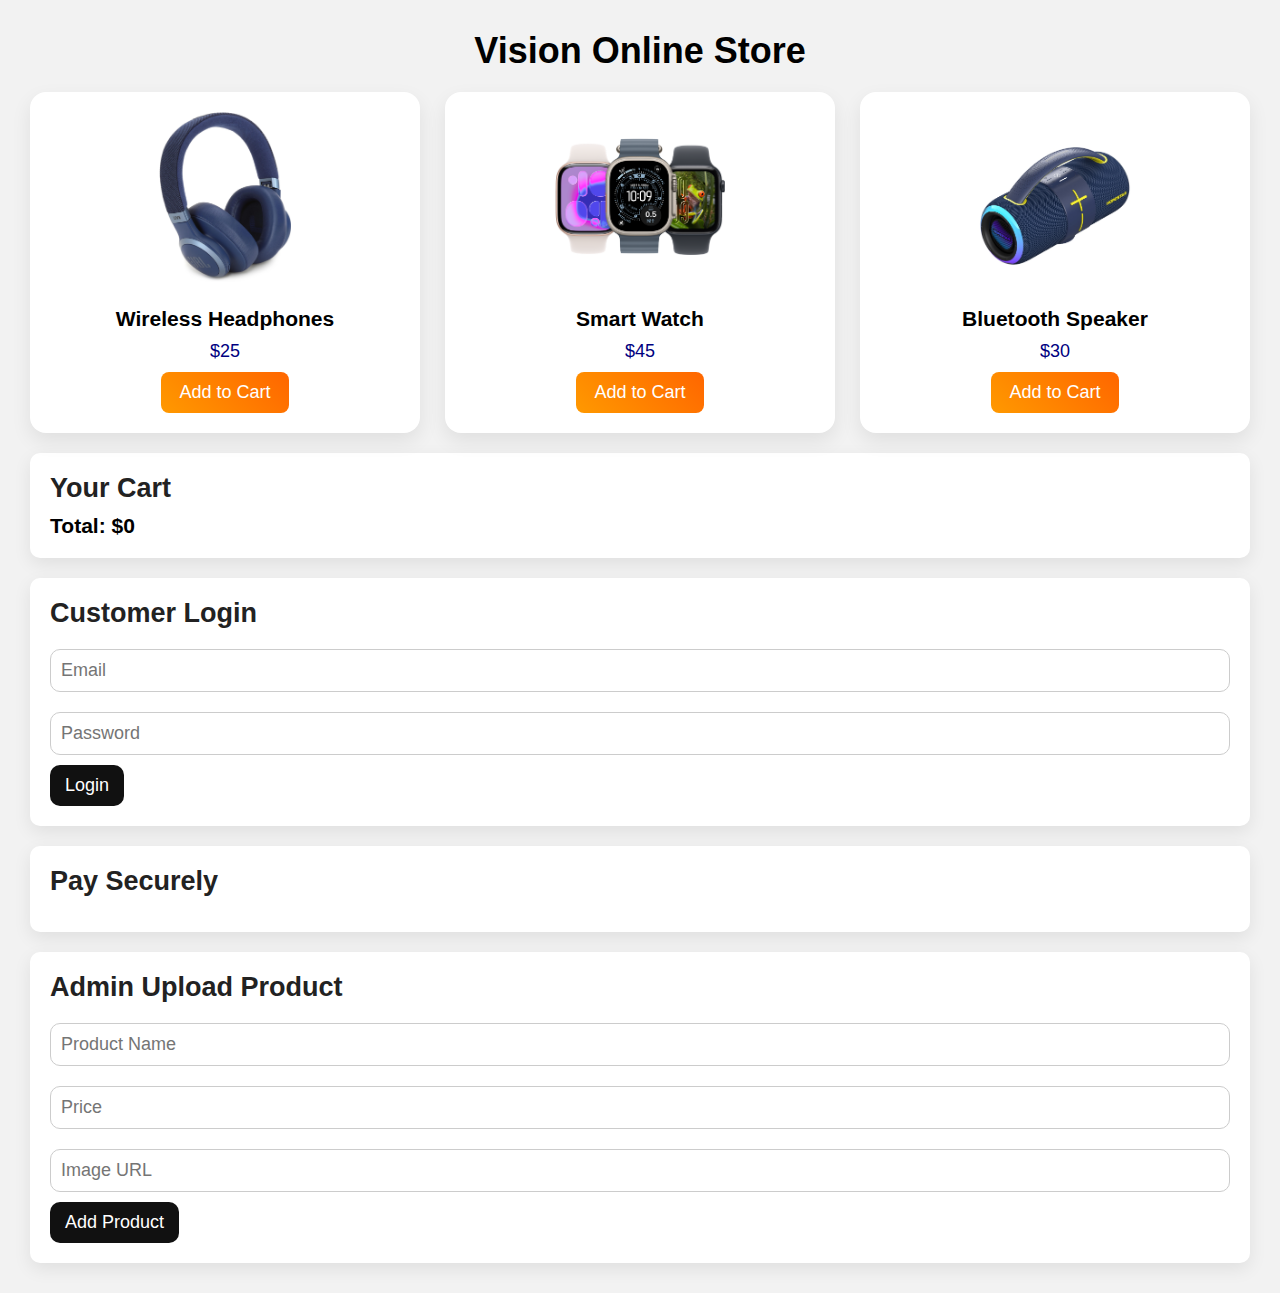
<file: index.html>
<!DOCTYPE html>
<html>

<head>
    <meta charset="UTF-8">
    <title>Vision Store</title>
    <link rel="stylesheet" href="style.css">
</head>

<body>

    <body>

        <h1 style="text-align:center;margin-bottom:20px;">Vision Online Store</h1>

        <!-- PRODUCTS -->
        <div class="products" id="productList">

            <div class="product">
                <img src="headphones.jpg">
                <h3>Wireless Headphones</h3>
                <p>$25</p>
                <button onclick="addToCart('Wireless Headphones',25)">Add to Cart</button>
            </div>

            <div class="product">
                <img src="smart watch.jpg">
                <h3>Smart Watch</h3>
                <p>$45</p>
                <button onclick="addToCart('Smart Watch',45)">Add to Cart</button>
            </div>

            <div class="product">
                <img src="bluetooth.jpg">
                <h3>Bluetooth Speaker</h3>
                <p>$30</p>
                <button onclick="addToCart('Smart Watch',45)">Add to Cart</button>
            </div>

        </div>

        <!-- CART -->
        <div class="cart">
            <h2>Your Cart</h2>
            <div id="cartItems"></div>
            <h3>Total: $<span id="total">0</span></h3>
        </div>

        <!-- LOGIN -->
        <div class="login">
            <h2>Customer Login</h2>
            <input id="email" placeholder="Email">
            <input id="password" type="password" placeholder="Password">
            <button>Login</button>
        </div>

        <!-- PAYPAL -->
        <div class="cart">
            <h2>Pay Securely</h2>
            <div id="paypal-button-container"></div>
        </div>

        <!-- ADMIN -->
        <div class="admin">
            <h2>Admin Upload Product</h2>
            <input id="pname" placeholder="Product Name">
            <input id="pprice" placeholder="Price">
            <input id="pimg" placeholder="Image URL">
            <button>Add Product</button>
        </div>

    </body>


    <script src="script.js"></script>

    <script src="https://www.paypal.com/sdk/js?client-id=sb"></script>
    <script>
        paypal.Buttons({
            createOrder: function (data, actions) {
                let total = document.getElementById("total").innerText.replace("Total: $", "");
                return actions.order.create({ purchase_units: [{ amount: { value: total } }] });
            },
            onApprove: function (data, actions) {
                return actions.order.capture().then(function (details) {
                    alert("Payment successful, " + details.payer.name.given_name);
                    localStorage.clear();
                    location.reload();
                });
            }
        }).render('#paypal-button-container');
    </script>

</body>

</html>
</file>
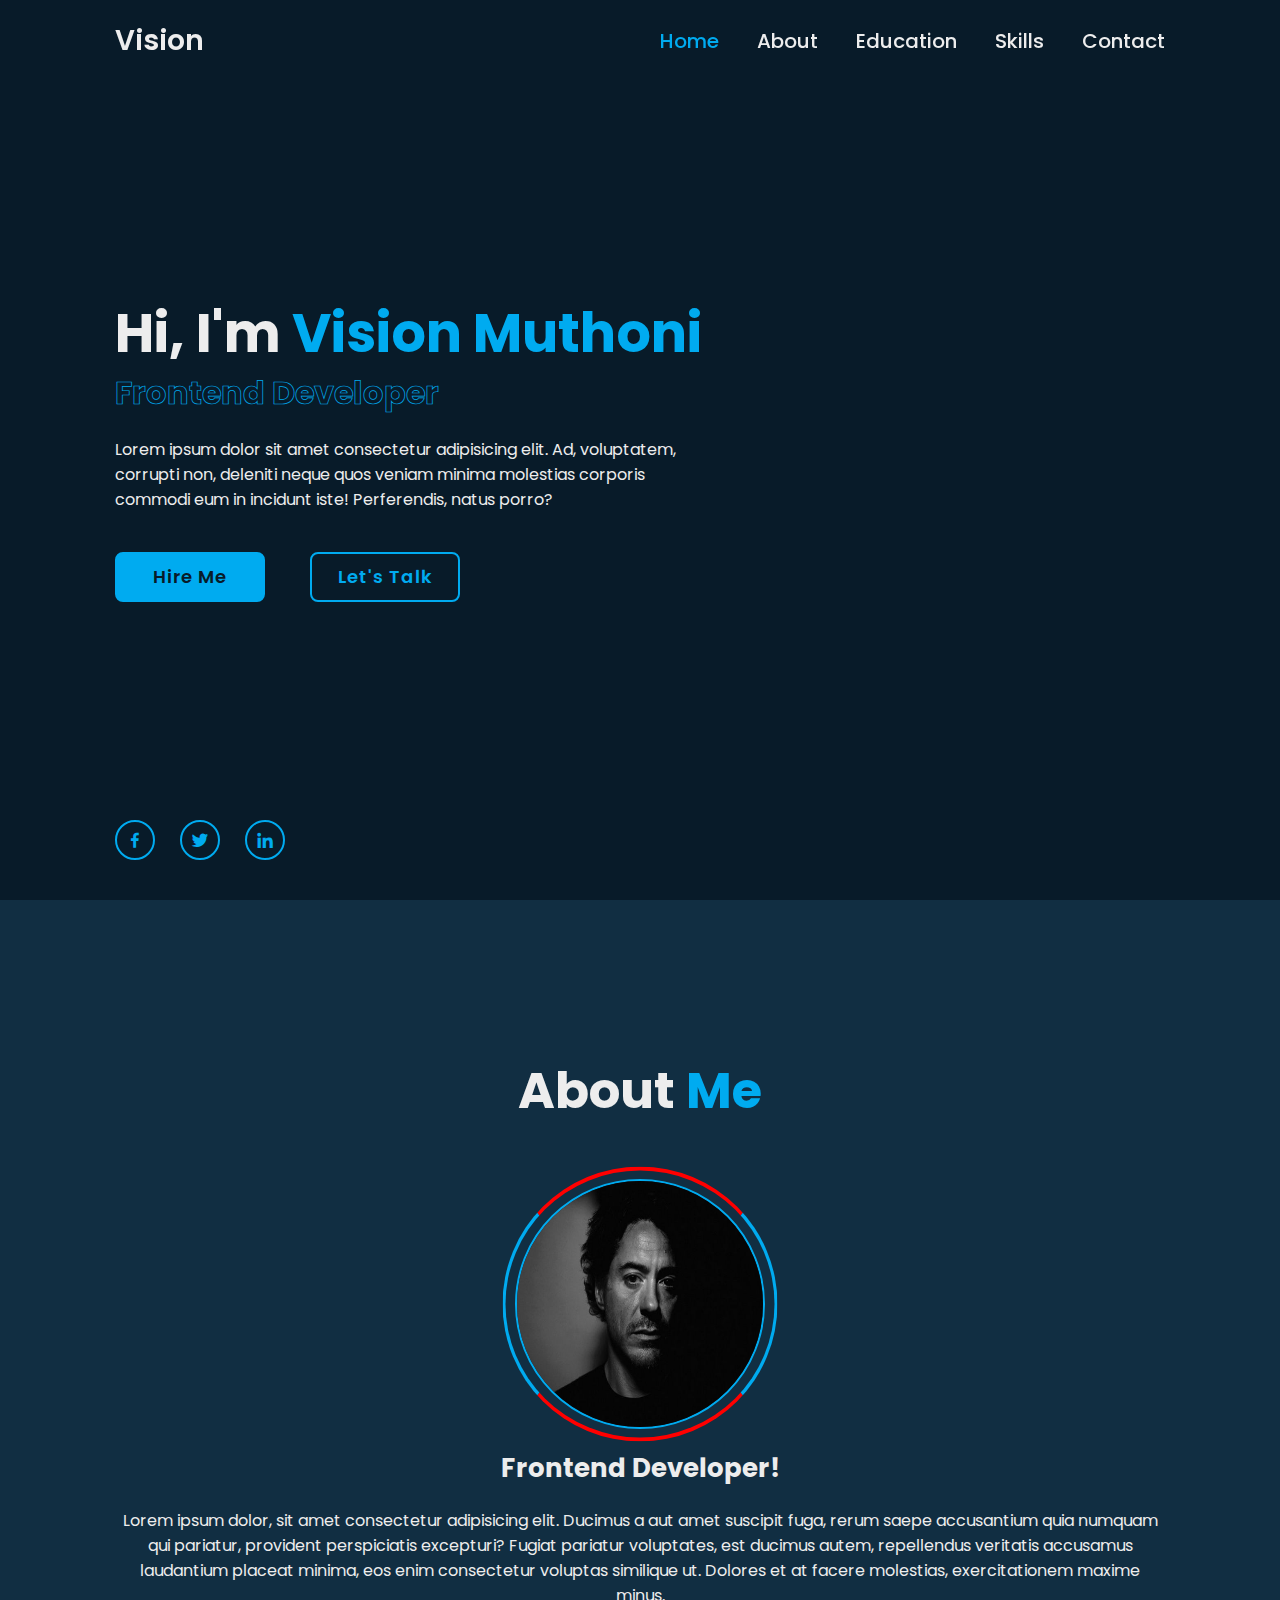
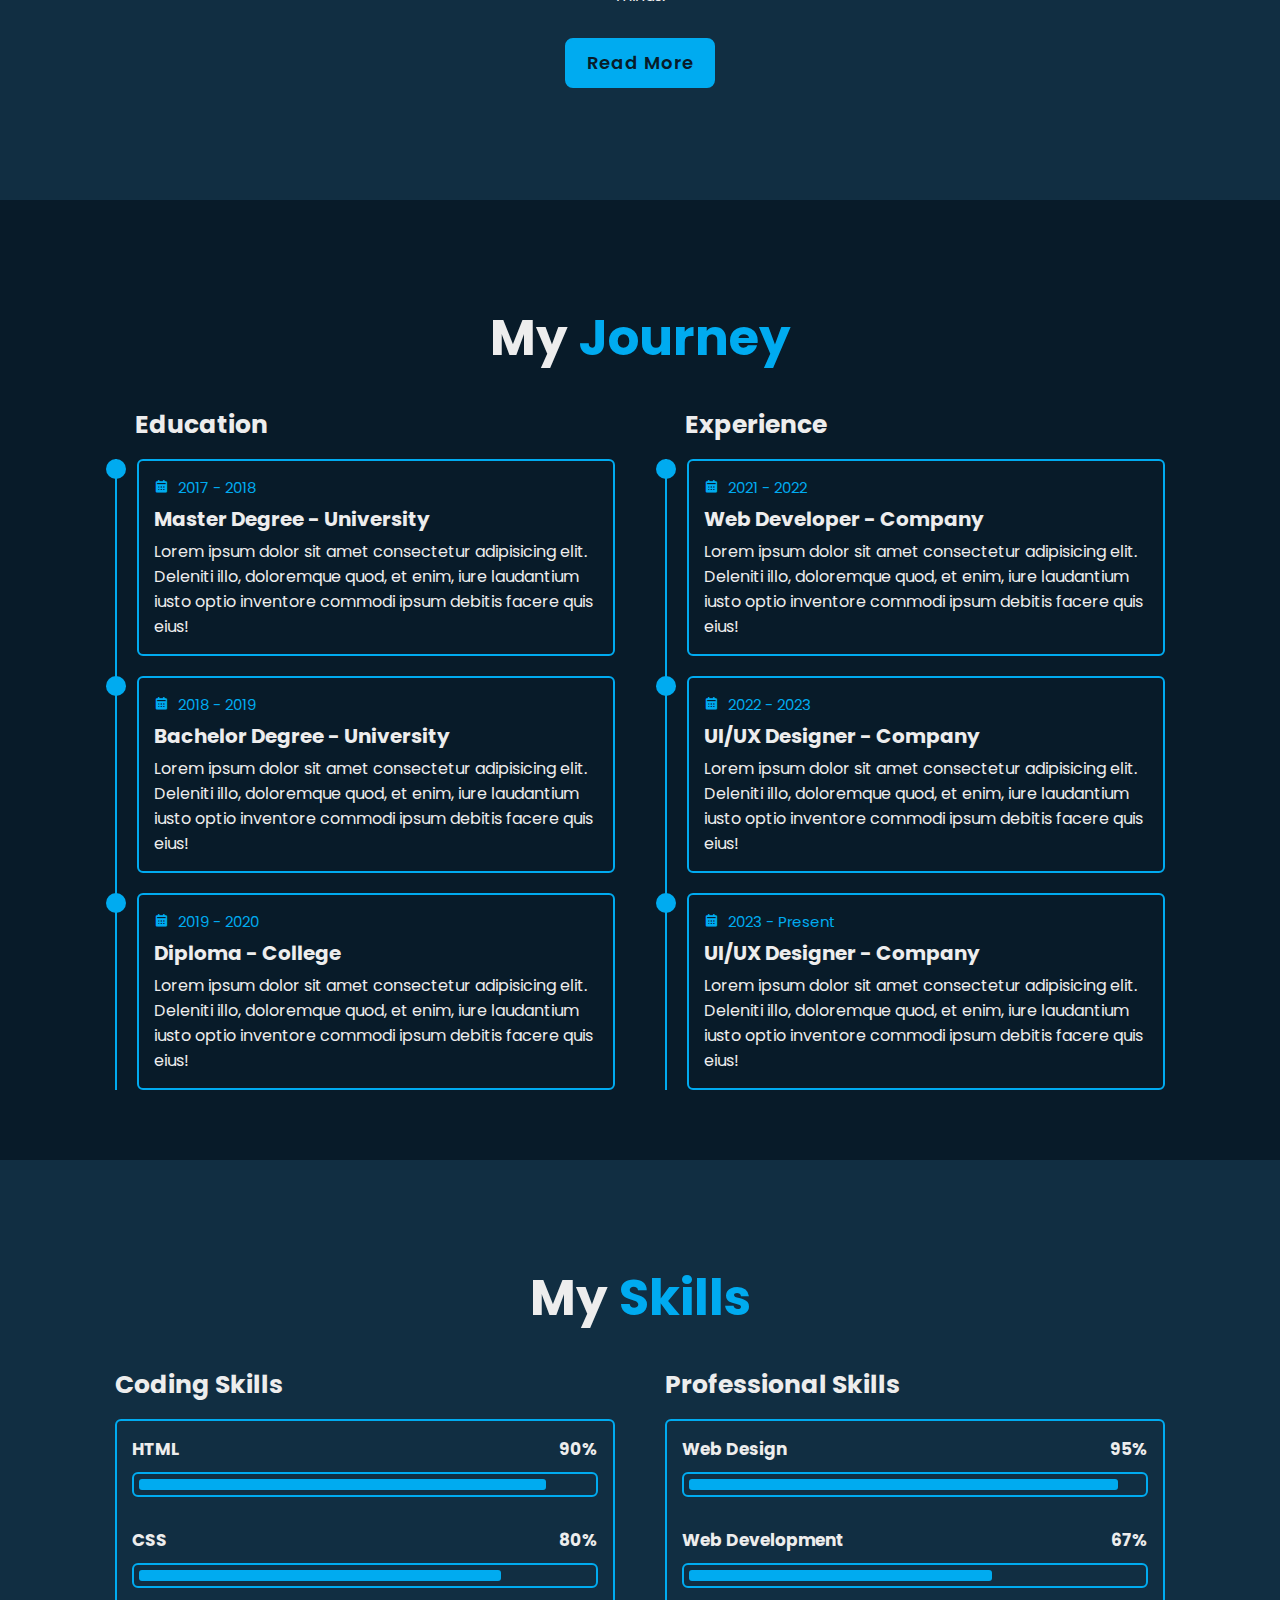
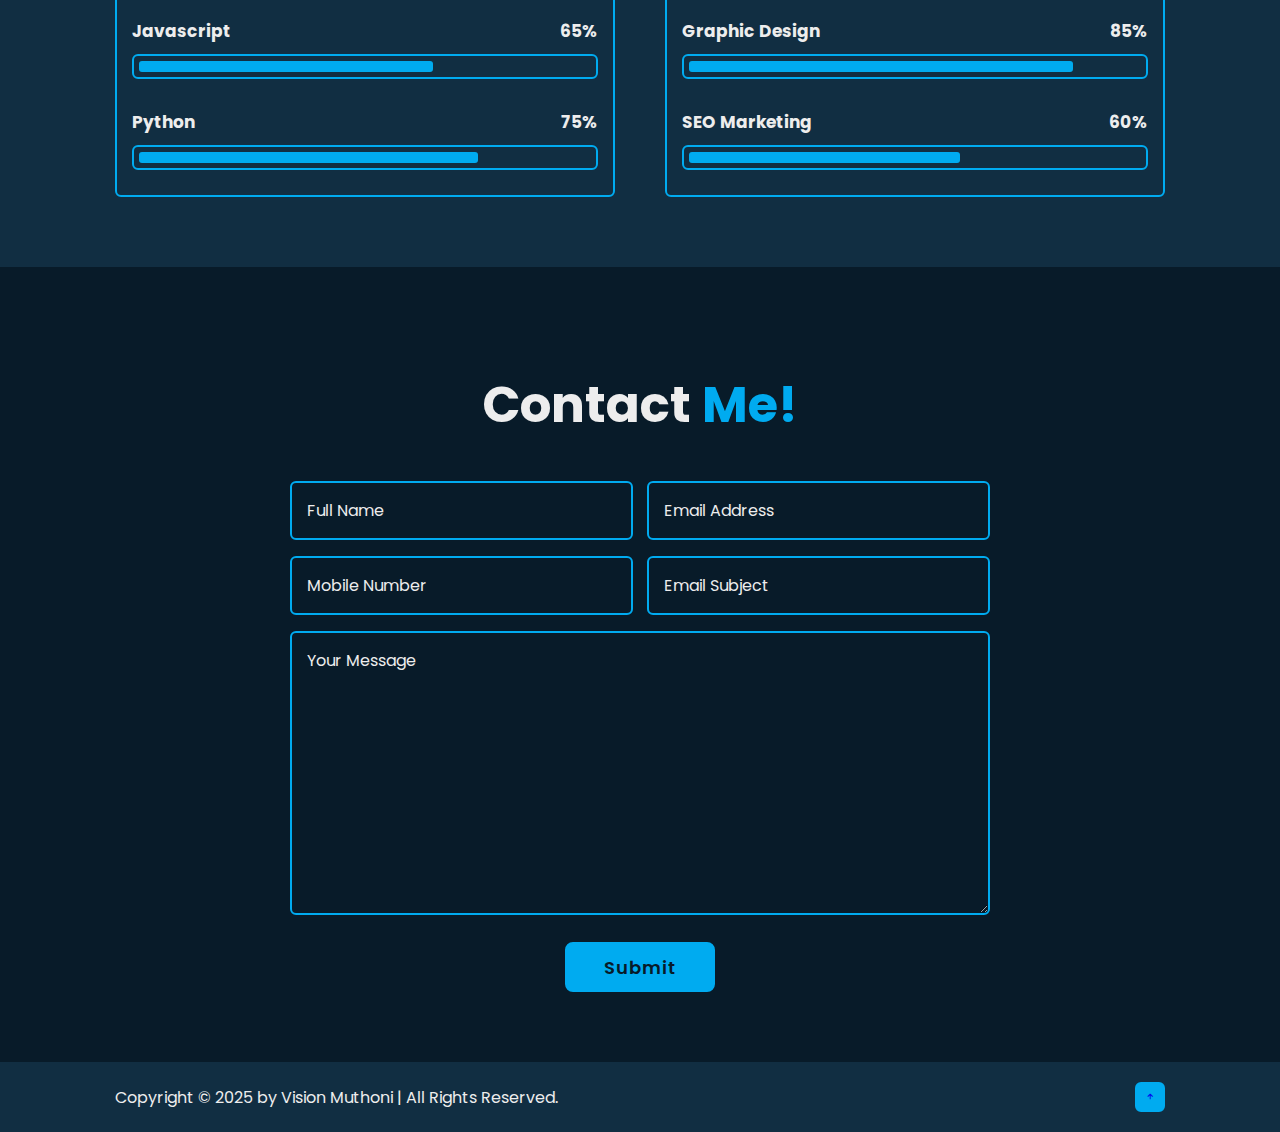
<file: My Portfolio/Vision Portfolio.html>
<!DOCTYPE html>
<html lang="en">

<head>
    <meta charset="UTF-8">
    <meta http-equiv="X-UA-Compatible" content="IE=edge">
    <meta name="viewport" content="width=device-width, initial-scale=1.0">
    <title>Complete Responsive Personal Portfolio Website</title>

    <link rel="stylesheet" href="portfolio.css">
    <!-- box icons -->
    <link href='https://unpkg.com/boxicons@2.1.4/css/boxicons.min.css' rel='stylesheet'>
</head>

<body>

    <!-- header design  -->
    <header class="header">
        <a href="#" class="logo">Vision</a>
        <div class="bx bx-menu" id="menu-icon"></div>

        <nav class="navbar">
            <a href="#home" class="active">Home</a>
            <a href="#about">About</a>
            <a href="#education">Education</a>
            <a href="#skills">Skills</a>
            <a href="#contact">Contact</a>
        </nav>
    </header>

    <!-- home section design  -->
    <section class="home" id="home">
        <div class="home-content">
            <h1>Hi, I'm <span>Vision Muthoni</span></h1>
            <div class="text-animate">
                <h3>Frontend Developer</h3>
            </div>
            <p>Lorem ipsum dolor sit amet consectetur adipisicing elit. Ad, voluptatem, corrupti non,
                deleniti neque quos veniam minima molestias corporis commodi eum
                in incidunt iste! Perferendis, natus porro?</p>

            <div class="btn-box">
                <a href="#" class="btn">Hire Me</a>
                <a href="#" class="btn">Let's Talk</a>
            </div>
        </div>

        <div class="home-sci">
            <a href="#"><i class='bx bxl-facebook'></i></a>
            <a href="#"><i class='bx bxl-twitter'></i></a>
            <a href="#"><i class='bx bxl-linkedin'></i></a>
        </div>

    </section>

    <!-- about section design  -->
    <section class="about" id="about">
        <h2 class="heading">About <span>Me</span></h2>

        <div class="about-img">
            <img src="abt-image.jpg" alt="">
            <span class="circle-spin"></span>
        </div>

        <div class="about-content">
            <h3>Frontend Developer!</h3>
            <p>Lorem ipsum dolor, sit amet consectetur adipisicing elit. Ducimus a
                aut amet suscipit fuga, rerum saepe accusantium quia numquam
                qui pariatur, provident perspiciatis excepturi? Fugiat pariatur
                voluptates, est ducimus autem, repellendus veritatis accusamus
                laudantium placeat minima, eos enim consectetur voluptas
                similique ut. Dolores et at facere molestias, exercitationem
                maxime minus.</p>

            <div class="btn-box btns">
                <a href="#" class="btn">Read More</a>
            </div>
        </div>
    </section>

    <!-- Education section design -->
    <section class="education" id="education">
        <h2 class="heading">My <span>Journey</span></h2>

        <div class="education-row">
            <div class="education-column">
                <h3 class="title">Education</h3>

                <div class="education-box">
                    <div class="education-content">
                        <div class="content">
                            <div class="year"><i class='bx bxs-calendar'></i> 2017 - 2018</div>
                            <h3>Master Degree - University</h3>
                            <p>Lorem ipsum dolor sit amet consectetur adipisicing elit.
                                Deleniti illo, doloremque quod, et enim, iure laudantium
                                iusto optio inventore commodi ipsum debitis facere quis eius!</p>
                        </div>
                    </div>

                    <div class="education-content">
                        <div class="content">
                            <div class="year"><i class='bx bxs-calendar'></i> 2018 - 2019</div>
                            <h3>Bachelor Degree - University</h3>
                            <p>Lorem ipsum dolor sit amet consectetur adipisicing elit.
                                Deleniti illo, doloremque quod, et enim, iure laudantium
                                iusto optio inventore commodi ipsum debitis facere quis eius!</p>
                        </div>
                    </div>

                    <div class="education-content">
                        <div class="content">
                            <div class="year"><i class='bx bxs-calendar'></i> 2019 - 2020</div>
                            <h3>Diploma - College</h3>
                            <p>Lorem ipsum dolor sit amet consectetur adipisicing elit.
                                Deleniti illo, doloremque quod, et enim, iure laudantium
                                iusto optio inventore commodi ipsum debitis facere quis eius!</p>
                        </div>
                    </div>
                </div>
            </div>

            <div class="education-column">
                <h3 class="title">Experience</h3>

                <div class="education-box">
                    <div class="education-content">
                        <div class="content">
                            <div class="year"><i class='bx bxs-calendar'></i> 2021 - 2022</div>
                            <h3>Web Developer - Company</h3>
                            <p>Lorem ipsum dolor sit amet consectetur adipisicing elit.
                                Deleniti illo, doloremque quod, et enim, iure laudantium
                                iusto optio inventore commodi ipsum debitis facere quis eius!</p>
                        </div>
                    </div>
                    <div class="education-content">
                        <div class="content">
                            <div class="year"><i class='bx bxs-calendar'></i> 2022 - 2023</div>
                            <h3>UI/UX Designer - Company</h3>
                            <p>Lorem ipsum dolor sit amet consectetur adipisicing elit.
                                Deleniti illo, doloremque quod, et enim, iure laudantium
                                iusto optio inventore commodi ipsum debitis facere quis eius!</p>
                        </div>
                    </div>

                    <div class="education-content">
                        <div class="content">
                            <div class="year"><i class='bx bxs-calendar'></i> 2023 - Present</div>
                            <h3>UI/UX Designer - Company</h3>
                            <p>Lorem ipsum dolor sit amet consectetur adipisicing elit.
                                Deleniti illo, doloremque quod, et enim, iure laudantium
                                iusto optio inventore commodi ipsum debitis facere quis eius!</p>
                        </div>
                    </div>
                </div>
            </div>
    </section>

    <!-- Skills section design  -->
    <section class="skills" id="skills">
        <h2 class="heading">My <span>Skills</span></h2>

        <div class="skills-row">
            <div class="skills-column">
                <h3 class="title">Coding Skills</h3>

                <div class="skills-box">
                    <div class="skills-content">
                        <div class="progress">
                            <h3>HTML <span>90%</span></h3>
                            <div class="bar"><span></span></div>
                        </div>

                        <div class="progress">
                            <h3>CSS <span>80%</span></h3>
                            <div class="bar"><span></span></div>
                        </div>

                        <div class="progress">
                            <h3>Javascript <span>65%</span></h3>
                            <div class="bar"><span></span></div>
                        </div>

                        <div class="progress">
                            <h3>Python <span>75%</span></h3>
                            <div class="bar"><span></span></div>
                        </div>
                    </div>
                </div>
            </div>

            <div class="skills-column">
                <h3 class="title">Professional Skills</h3>

                <div class="skills-box">
                    <div class="skills-content">
                        <div class="progress">
                            <h3>Web Design <span>95%</span></h3>
                            <div class="bar"><span></span></div>
                        </div>

                        <div class="progress">
                            <h3>Web Development <span>67%</span></h3>
                            <div class="bar"><span></span></div>
                        </div>

                        <div class="progress">
                            <h3>Graphic Design <span>85%</span></h3>
                            <div class="bar"><span></span></div>
                        </div>

                        <div class="progress">
                            <h3>SEO Marketing <span>60%</span></h3>
                            <div class="bar"><span></span></div>
                        </div>
                    </div>
                </div>
            </div>

        </div>
    </section>

    <!-- Contact section design  -->
    <section class="contact" id="contact">
        <h2 class="heading">Contact <span>Me!</span></h2>

        <form action="#">
            <div class="input-box">
                <div class="input-field">
                    <input type="text" placeholder="Full Name" required>
                    <span class="focus"></span>
                </div>
                <div class="input-field">
                    <input type="text" placeholder="Email Address" required>
                    <span class="focus"></span>
                </div>
            </div>

            <div class="input-box">
                <div class="input-field">
                    <input type="number" placeholder="Mobile Number" required>
                    <span class="focus"></span>
                </div>
                <div class="input-field">
                    <input type="text" placeholder="Email Subject" required>
                    <span class="focus"></span>
                </div>
            </div>
            <div class="textarea-field">
                <textarea name="" id="" cols="30" rows="10" placeholder="Your Message" required></textarea>
                <span class="focus"></span>
            </div>
            <div class="btn-box btns">
                <button type="submit" class="btn">Submit</button>
            </div>
        </form>
    </section>

    <!-- footer section design  -->
    <footer class="footer">
        <div class="footer-text">
            <p>Copyright &copy; 2025 by Vision Muthoni | All Rights Reserved.</p>
        </div>

        <div class="footer-iconTop">
            <a href="#"><i class='bx bx-up-arrow-alt'></i></a>
        </div>
    </footer>

    <script src="portfolio.js"></script>
</body>

</html>
</file>
<file: style.css>
* {
    margin: 0;
    padding: 0;
    box-sizing: border-box;
    font-family: 'Segoe UI', sans-serif;
}

body {
    background: #f2f2f2;
    padding: 30px;
    font-size: large;
}

/* PRODUCT GRID */
.products {
    display: grid;
    grid-template-columns: repeat(auto-fit, minmax(260px, 1fr));
    gap: 25px;
}

/* PRODUCT CARD */
.product {
    background: white;
    border-radius: 16px;
    padding: 20px;
    text-align: center;
    box-shadow: 0 8px 20px rgba(0, 0, 0, 0.08);
    transition: 0.3s;
}

.product:hover {
    transform: translateY(-8px);
}

.product img {
    width: 170px;
    height: 170px;
    object-fit: contain;
    margin-bottom: 10px;
}

.product h3 {
    margin: 10px 0;
}

.product p {
    color: navy;
}

.product button {
    background: linear-gradient(45deg, #ff9900, #ff6600);
    color: white;
    border: none;
    padding: 10px 18px;
    border-radius: 8px;
    cursor: pointer;
    margin-top: 10px;
}

.product button:hover {
    opacity: 0.85;
}

/* CART & FORMS */
.cart,
.login,
.admin {
    background: white;
    margin-top: 20px;
    padding: 20px;
    border-radius: 10px;
    box-shadow: 0 6px 18px rgba(0, 0, 0, 0.08);
}

input {
    width: 100%;
    font-size: large;
    padding: 10px;
    margin: 10px 0;
    border-radius: 10px;
    border: 1px solid #ccc;
}

button {
    background: #111;
    color: white;
    font-size: large;
    padding: 10px 15px;
    border-radius: 10px;
    border: none;
    cursor: pointer;
}

button:hover {
    opacity: 0.85;
}

/* PAYPAL */
#paypal-button-container {
    margin-top: 15px;
}

/* TITLES */
h2 {
    margin-bottom: 10px;
    color: #222;
}
</file>
<file: My Portfolio/portfolio.css>
@import url('https://fonts.googleapis.com/css2?family=Poppins:wght@100;200;300;400;500;600;700;800;900&display=swap');

* {
    margin: 0;
    padding: 0;
    box-sizing: border-box;
    text-decoration: none;
    border: none;
    outline: none;
    scroll-behavior: smooth;
    font-family: 'Poppins', sans-serif;
}

:root {
    --bg-color: #081b29;
    --second-bg-color: #112e42;
    --text-color: #ededed;
    --main-color: #00abf0;
}

html {
    font-size: 62.5%;
    overflow-x: hidden;
}

body {
    background: var(--bg-color);
    color: var(--text-color);
}

header {
    position: fixed;
    top: 0;
    left: 0;
    width: 100%;
    padding: 2rem 9%;
    background: transparent;
    display: flex;
    justify-content: space-between;
    align-items: center;
    z-index: 100;
    transition: .3s;
}

.header.sticky {
    background: gray;
}

.logo {
    font-size: 2.8rem;
    color: var(--text-color);
    font-weight: 600;
}

.navbar a {
    font-size: 2rem;
    color: var(--text-color);
    font-weight: 500;
    margin-left: 3.5rem;
    transition: .3s;
}

.navbar a:hover,
.navbar a.active {
    color: var(--main-color);
}

#menu-icon {
    font-size: 3.5rem;
    color: var(--text-color);
    cursor: pointer;
    display: none;
}

section {
    min-height: 100vh;
    padding: 10rem 9% 2rem;
}

.home {
    display: flex;
    align-items: center;
    padding: 0 9%;
}

.home-content {
    max-width: 60rem;
}

.home-content h1 {
    font-size: 5.4rem;
    font-weight: 700;
    line-height: 1.3;
}

.home-content .text-animate {
    position: relative;
    width: 32.8rem;
}

.home-content .text-animate h3 {
    font-size: 3.2rem;
    font-weight: 700;
    color: transparent;
    -webkit-text-stroke: .7px var(--main-color);

}

.home-content .text-animate h3 {
    font-size: 3.2rem;
    font-weight: 700;
    color: transparent;
    -webkit-text-stroke: .7px var(--main-color);
    background-image: linear-gradient(90eg, var(--main-color), #00f, #0ff, #ff0, var(--main-color));
    background-size: 300%;
    background-repeat: no-repeat;
    --webkit-background-clip: text;
    background-clip: text;
    background-position: 0 0;
    animation: homeBgText 6s linear infinite;
    animation-delay: 2s;
}

.home-content .text-animate h3::before {
    content: '';
    position: absolute;
    top: 0;
    left: 0;
    width: 0;
    height: 100%;
    border-right: 2px var(--main-color);
    z-index: -1;
}

.home-content p {
    font-size: 1.6rem;
    margin: 2rem 0 4rem;
}

.btn-box {
    position: relative;
    display: flex;
    justify-content: space-between;
    width: 34.5rem;
    height: 5rem;
}

.btn-box .btn {
    position: relative;
    display: inline-flex;
    justify-content: center;
    align-items: center;
    width: 15rem;
    height: 100%;
    background: var(--main-color);
    border: .2rem solid var(--main-color);
    border-radius: .8rem;
    font-size: 1.8rem;
    font-weight: 600;
    letter-spacing: .1rem;
    color: var(--bg-color);
    z-index: 1;
    overflow: hidden;
}

.btn-box .btn:hover {
    color: var(--main-color);
}

.btn-box .btn:nth-child(2) {
    background: transparent;
    color: var(--main-color);
}

.btn-box .btn:nth-child(2)::before {
    background: var(--main-color);
}

.btn-box .btn::before {
    content: '';
    position: absolute;
    top: 0;
    left: 0;
    width: 0;
    height: 100%;
    background: var(--bg-color);
    z-index: -1;
    transition: .5s;
}

.btn-box .btn:hover::before {
    width: 100%;
}

.home-sci {
    position: absolute;
    bottom: 4rem;
    width: 170px;
    display: flex;
    justify-content: space-between;
}

.home-sci a {
    position: relative;
    display: inline-flex;
    justify-content: center;
    align-items: center;
    width: 40px;
    height: 40px;
    background: transparent;
    border: .2rem solid var(--main-color);
    border-radius: 50%;
    font-size: 20px;
    color: var(--main-color);
    z-index: 1;
    overflow: hidden;
    transition: .5s;
}

.home-sci a:hover {
    color: var(--bg-color);
}

.home-sci a::before {
    content: '';
    position: absolute;
    top: 0;
    left: 0;
    width: 0;
    height: 100%;
    background: var(--main-color);
    z-index: -1;
    transition: .5s;
}

.home-sci a:hover::before {
    width: 100%;
}

.about {
    display: flex;
    justify-content: center;
    align-items: center;
    flex-direction: column;
    gap: 2rem;
    background: var(--second-bg-color);
    padding-bottom: 6rem;
}

.heading {
    font-size: 5rem;
    margin-bottom: 3rem;
    text-align: center;
}

span {
    color: var(--main-color);
}

.about-img {
    position: relative;
    width: 25rem;
    height: 25rem;
    border-radius: 50%;
    display: flex;
    justify-content: center;
    align-items: center;
}

.about-img img {
    width: 100%;
    height: 100%;
    border-radius: 50%;
    border: .2rem solid var(--main-color);
}

.about-img .circle-spin {
    position: absolute;
    top: 50%;
    left: 50%;
    transform: translate(-50%, -50%) rotate(0);
    width: 110%;
    height: 110%;
    border-radius: 50%;
    border-top: .4rem solid red;
    border-bottom: .4rem solid red;
    border-left: .3rem solid var(--main-color);
    border-right: .3rem solid var(--main-color);
}

.about-content {
    text-align: center;
}

.about-content h3 {
    font-size: 2.6rem;
}

.about-content p {
    font-size: 1.6rem;
    margin: 2rem 0 3rem;
}

.btn-box.btns {
    display: inline-block;
    width: 15rem;
}

.btn-box.btns a::before {
    background: var(--second-bg-color);
}

.education {
    display: flex;
    justify-content: center;
    align-items: center;
    flex-direction: column;
    min-height: auto;
    padding-bottom: 5rem;
}

.education .education-row {
    display: flex;
    flex-wrap: wrap;
    gap: 5rem;
}

.education-row .education-column {
    flex: 1 1 40rem;
}

.education-column .title {
    font-size: 2.5rem;
    margin: 0 0 1.5rem 2rem;
}

.education-column .education-box {
    border-left: .2rem solid var(--main-color);
}

.education-box .education-content {
    position: relative;
    padding-left: 2rem;
}

.education-box .education-content::before {
    content: '';
    position: absolute;
    top: 0;
    left: -1.1rem;
    width: 2rem;
    height: 2rem;
    background: var(--main-color);
    border-radius: 50%;
}

.education-content .content {
    position: relative;
    padding: 1.5rem;
    border: .2rem solid var(--main-color);
    border-radius: .6rem;
    margin-bottom: 2rem;
}

.education-content .content::before {
    content: '';
    position: absolute;
    top: 0;
    left: 0;
    width: 0;
    height: 100%;
    background: var(--second-bg-color);
    z-index: -1;
    transition: .5s;
}

.education-content .content:hover::before {
    width: 100%;
}

.education-content .content .year {
    font-size: 1.5rem;
    color: var(--main-color);
    padding-bottom: .5rem;
}

.education-content .content .year i {
    padding-right: .5rem;
}

.education-content .content h3 {
    font-size: 2rem;
}

.education-content .content p {
    font-size: 1.6rem;
    padding-top: .5rem;
}

.skills {
    min-height: auto;
    padding-bottom: 7rem;
    background: var(--second-bg-color);
}

.skills .skills-row {
    display: flex;
    flex-wrap: wrap;
    gap: 5rem;
}

.skills-row .skills-column {
    flex: 1 1 40rem;
}

.skills-column .title {
    font-size: 2.5rem;
    margin: 0 0 1.5rem;
}

.skills-box .skills-content {
    position: relative;
    border: .2rem solid var(--main-color);
    border-radius: .6rem;
    padding: .5rem 1.5rem;
    z-index: 1;
    overflow: hidden;
}

.skills-box .skills-content::before {
    content: '';
    position: absolute;
    top: 0;
    left: 0;
    width: 0;
    height: 100%;
    background: var(--bg-color);
    z-index: -1;
    transition: .5s;
}

.skills-box .skills-content:hover::before {
    width: 100%;
}

.skills-content .progress {
    padding: 1rem 0;
}

.skills-content .progress h3 {
    font-size: 1.7rem;
    display: flex;
    justify-content: space-between;
}

.skills-content .progress h3 span {
    color: var(--text-color);
}

.skills-content .progress .bar {
    height: 2.5rem;
    border-radius: .6rem;
    border: .2rem solid var(--main-color);
    padding: .5rem;
    margin: 1rem 0;
}

.skills-content .progress .bar span {
    display: block;
    height: 100%;
    border-radius: .3rem;
    background: var(--main-color);
}

.skills-column:nth-child(1) .skills-content .progress:nth-child(1) .bar span {
    width: 90%;
}

.skills-column:nth-child(1) .skills-content .progress:nth-child(2) .bar span {
    width: 80%;
}

.skills-column:nth-child(1) .skills-content .progress:nth-child(3) .bar span {
    width: 65%;
}

.skills-column:nth-child(1) .skills-content .progress:nth-child(4) .bar span {
    width: 75%;
}

.skills-column:nth-child(2) .skills-content .progress:nth-child(1) .bar span {
    width: 95%;
}

.skills-column:nth-child(2) .skills-content .progress:nth-child(2) .bar span {
    width: 67%;
}

.skills-column:nth-child(2) .skills-content .progress:nth-child(3) .bar span {
    width: 85%;
}

.skills-column:nth-child(2) .skills-content .progress:nth-child(4) .bar span {
    width: 60%;
}

.contact {
    min-height: auto;
    padding-bottom: 7rem;
}

.contact form {
    max-width: 70rem;
    margin: 0 auto;
    text-align: center;
}

.contact form .input-box {
    position: relative;
    display: flex;
    justify-content: space-between;
    flex-wrap: wrap;
}

.contact form .input-box .input-field {
    position: relative;
    width: 49%;
    margin: .8rem 0;
}

.contact form .input-box .input-field input,
.contact form .textarea-field textarea {
    width: 100%;
    height: 100%;
    padding: 1.5rem;
    font-size: 1.6rem;
    color: var(--text-color);
    background: transparent;
    border: .2rem solid var(--main-color);
    border-radius: .6rem;
}

.contact form .input-box .input-field input::placeholder,
.contact form .textarea-field textarea::placeholder {
    color: var(--text-color);
}

.contact form .focus {
    position: absolute;
    top: 0;
    left: 0;
    width: 0;
    height: 100%;
    background: var(--second-bg-color);
    border-radius: .6rem;
    z-index: -1;
}

.contact form .textarea-field {
    position: relative;
    margin: .8rem 0 2.7rem;
    display: flex;
}

.contact form .btn-box.btns .btn {
    cursor: pointer;
}

.footer {
    display: flex;
    justify-content: space-between;
    align-items: center;
    flex-wrap: wrap;
    padding: 2rem 9%;
    background: var(--second-bg-color);
}

.footer-text p {
    font-size: 1.6rem;
}

.footer-iconTop a {
    position: relative;
    display: inline-flex;
    justify-content: center;
    align-items: center;
    padding: .8rem;
    background: var(--main-color);
    border: .2rem solid var(--main-color);
    border-radius: .6rem;
}


/* BREAKPOINTS */
@media (max-width: 1200px) {
    html {
        font-size: 55%;
    }
}

@media (max-width: 991px) {
    .header {
        padding: 2rem 4%;
    }

    section {
        padding: 10rem 4% 2rem;
    }

    .home {
        padding: 0 4%;
    }

    .footer {
        padding: 2rem 4%;
    }
}

@media (max-width: 768px) {
    .header {
        background: var(--bg-color);
    }

    #menu-icon {
        display: block;
    }

    .navbar {
        position: absolute;
        top: 100%;
        left: -100%;
        width: 100%;
        padding: 1rem 4%;
        background: var(--main-color);
        box-shadow: 0 .5rem 1rem rgba(0, 0, 0, .2);
        transition: .25s ease;
        transition-delay: .25s;
    }

    .navbar.active {
        left: 0;
        transition-delay: 0s;
    }

    .navbar a {
        display: block;
        font-size: 2rem;
        margin: 3rem 0;
    }
}

/* ANIMATION KEYFRAMES */
@keyframes homeBgText {
    0% {
        background-position: 0 50%;
    }

    50% {
        background-position: 100% 50%;
    }

    100% {
        background-position: 0 50%;
    }
}
</file>
